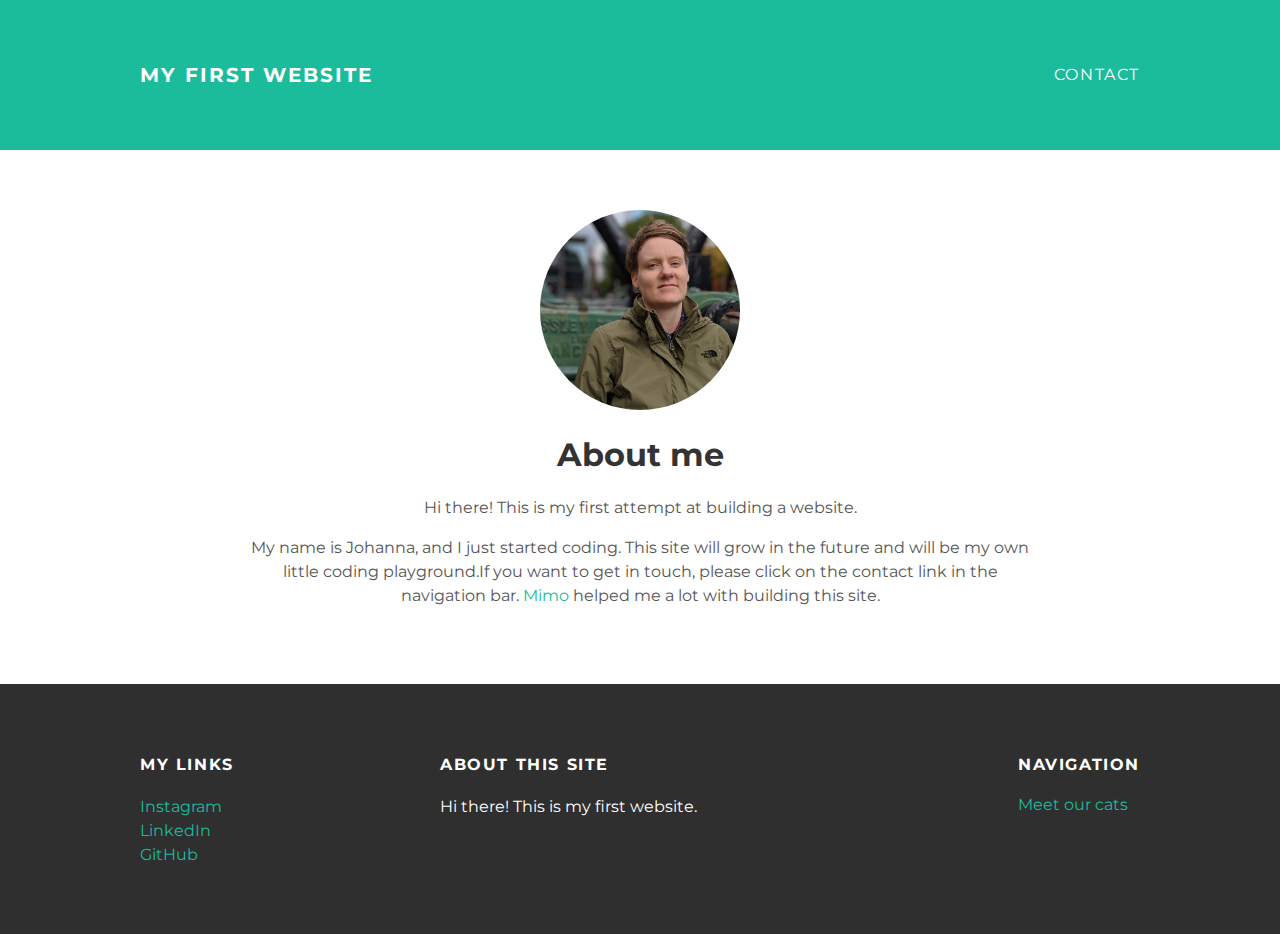
<file: index.html>
<!DOCTYPE html>
<html>
<head>
  <title>My first website</title>
  <link rel="stylesheet" type="text/css" href="styles.css">
</head>
<body>

  <div id="header">
  <div class="container">
    <a id="header-title"
    href="index.html">My first website</a>

    <ul id="header-nav">
    
      <li><a href="mailto:johannabannach@gmail.com?subject=hello">Contact</a></li>
    </ul>
    </div>
    </div>

  <div id="content">
  <div class="container">
    <div class="about">
      <div class="about-author">
        <img src="Me.jpg" height="200" width="200">
      </div>
<h1 class="about-title">About me</h1>
<div class="about-content">
  <p>Hi there! This is my first attempt at building a website.</p>
  <p>My name is Johanna, and I just started coding. This site will grow in the future and will be my own little coding playground.If you want to get in touch, please
  click on the contact link in the navigation bar. <a href="https://www.getmimo.com">Mimo</a> helped me a lot with
building this site.</p>
</div>
    </div>
  </div>
  </div>
  <div id="footer">
  <div class="container">
    <div class="column">
      <h4>My links</h4>
      <p>
      <a href="https://instagram.com/plingplingpling">Instagram</a><br>
      <a href="https://linkedin.com/in/johanna-bannach-7026b8b0">LinkedIn</a><br>
      <a href="https://github.com/PingPong-Code">GitHub</a>

</p>
    </div>
    <div class="column">
<h4>About this site</h4>
  <p>Hi there! This is my first website.</p>
    </div>
    <div class="ColumnNavigation">
      <p>
      <h4>Navigation</h4>
      <a href="about.html">Meet our cats</a>
      </p>
    </div>

  </div>
</body>
  </html>
</file>
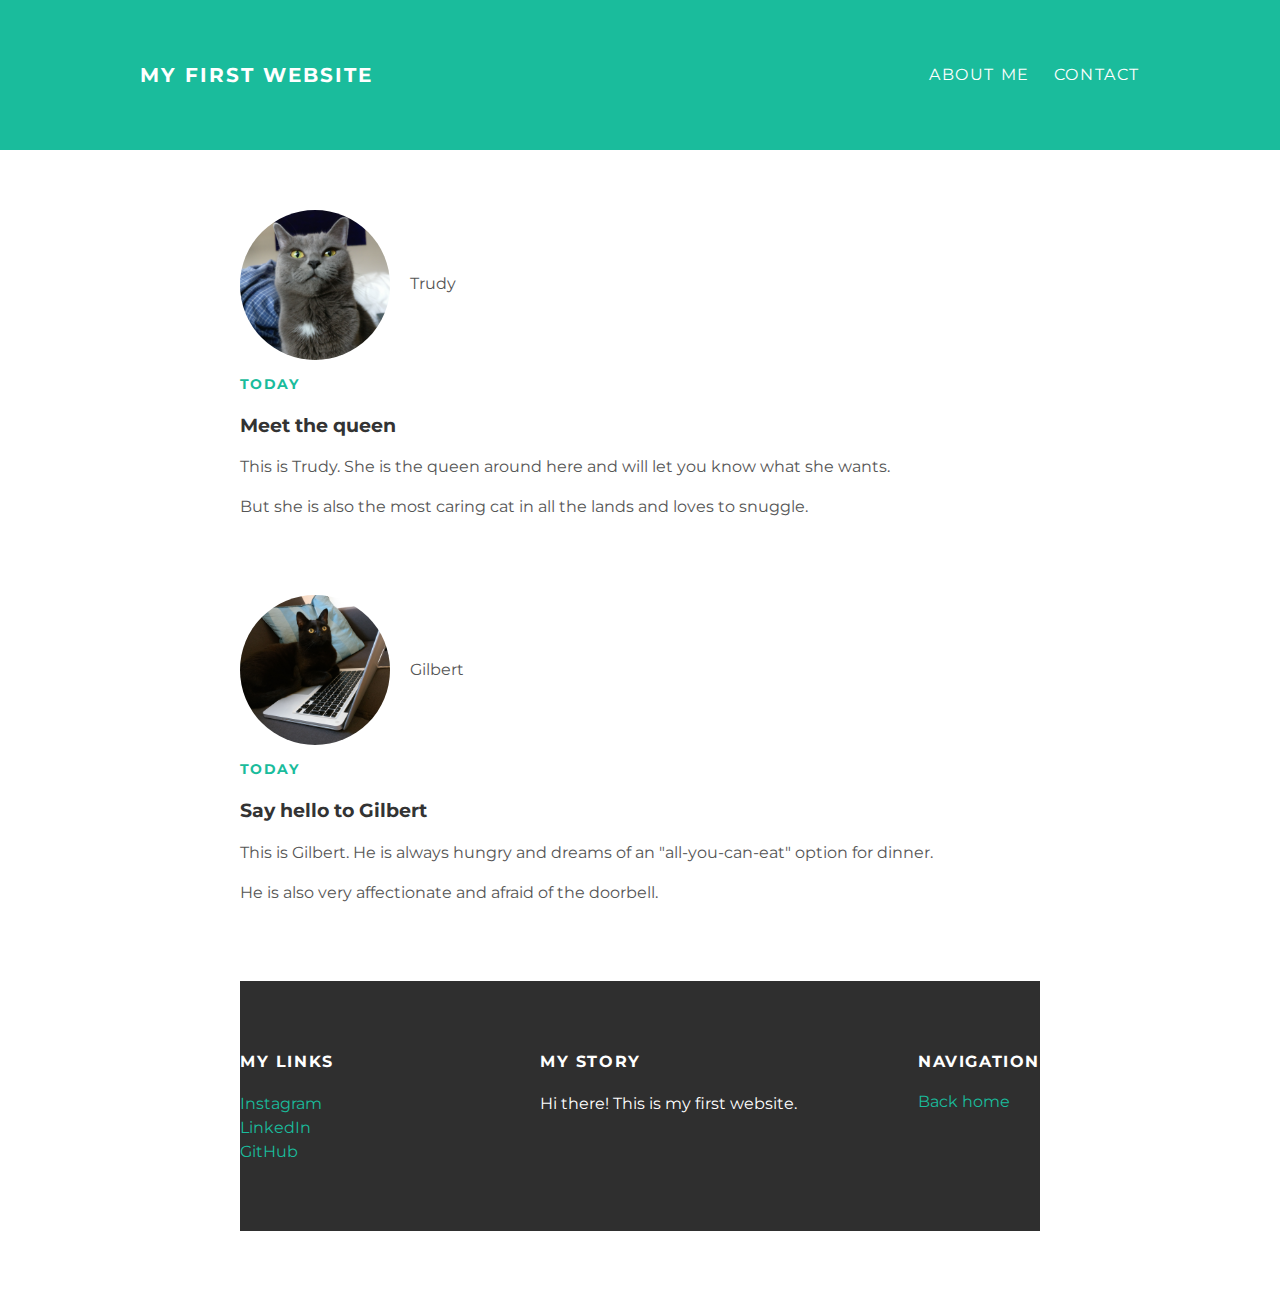
<file: about.html>
<!DOCTYPE html>
<html>
<head>
<title>My first website</title>
<link rel="stylesheet" type="text/css" href="styles.css">
</head>
<body>

<div id="header">
<div class="container">
  <a id="header-title"
  href="index.html">My first website</a>

  <ul id="header-nav">
    <li><a href="about.html">About me</a></li>
    <li><a href="mailto:johannabannach@gmail.com?subject=hello">Contact</a></li>
  </ul>
  </div>
  </div>

  <div id="content">
  <div class="container">
    <div class="post">
      <div class="post-author">
        <img src="Trudy.jpg">
        <span>Trudy</span>
  </div>


<p class="post-date">Today</p>
<h3 class="post-title">Meet the queen</h3>
<div class="post-content">
  <p>This is Trudy. She is the queen around here and will let you know what she wants.</p>
  <p>But she is also the most caring cat in all the lands and loves to snuggle.</p>
</div>

  <div id="content">
  <div class="container">
    <div class="post">
      <div class="post-author">
        <img src="Gilbert.jpg">
        <span>Gilbert</span>
      </div>
<p class="post-date">Today</p>

<h3 class="post-title">Say hello to Gilbert</h3>
<div class="post-content">
  <p>This is Gilbert. He is always hungry and dreams of an "all-you-can-eat" option for dinner.</p>
  <p>He is also very affectionate and afraid of the doorbell. </p>
</div>
  </div>
  </div>
  </div>

<div id="footer">
  <div class="container">

  <div class="column">
      <h4>My links</h4>
      <p>
      <a href="https://instagram.com/plingplingpling">Instagram</a><br>
      <a href="https://linkedin.com/in/johanna-bannach-7026b8b0">LinkedIn</a><br>
      <a href="https://github.com/PingPong-Code">GitHub</a>
      </p>
    </div>

<div class="column">
  <h4>My story</h4>
  <p>Hi there! This is my first website.</p>
</div>
<div class="ColumnNavigation">
  <p>
  <h4>Navigation</h4>
  <a href="index.html">Back home</a>
  </p>
</div>
</div>
</div>
</div>
</div>
</div>
</body>
  </html>
</file>
<file: styles.css>
@import url(http://fonts.googleapis.com/css?family=Montserrat:400,700);

body {
  color: #555;
  margin: 0;
  font-family: 'Montserrat',sans-serif;
}

#header {
  background-color: #1abc9c;
  height: 150px;
  line-height: 150px;
}

#header a {
  color: white;
  text-decoration: none;

  text-transform: uppercase;
  letter-spacing: 0.1em;
}

#header a:hover {
  color: #222;
}

#header-title {
  display: block;
  float: left;
  font-size: 20px;
  font-weight: bold;
}

#header-nav {
  display: block;
  float: right;
  margin-top: 0;
}

#header-nav li {
  display: inline;
  padding-left: 20px;
}

.container {
  max-width: 1000px;
  margin: 0 auto;
}

#footer {
  background-color: #2f2f2f;
  padding: 50px 0;
  height: 150px;
  margin: auto
}
.column {
  min-width: 300px;
  display: inline-block;
  vertical-align: top;
  float: left;
}

#footer h4 {
  color: white;
  text-transform: uppercase;
  letter-spacing: 0.1em;
}

#footer p {
  color: white;
}

a {
  color: #1abc9c;
  text-decoration: none;
}
a:hover {
  color: #F6A623
}

.post, .about {
  max-width: 800px;
  margin: 0 auto;
  padding: 60px 0;
}

.about {
  text-align: center;
}

.post-author img {
  width: 150px;
  height: 150px;
  vertical-align: middle;
}
.post-author img,
.about-author img {
  border-radius: 150px;
}

.post-author span {
  margin-left: 16px;
}

.post-date {
  color: #1abc9c;

  font-size: 14px;
  font-weight: bold;

  text-transform: uppercase;
  letter-spacing: 0.1em;
}

h1, h2, h3, h4 {
  color: #333;
}

p {
  line-height: 1.5;
}

.post-container: nth-child(even) {
  background-color: #f2f2f2
}
.ColumnNavigation {
  float: right;
}
</file>
